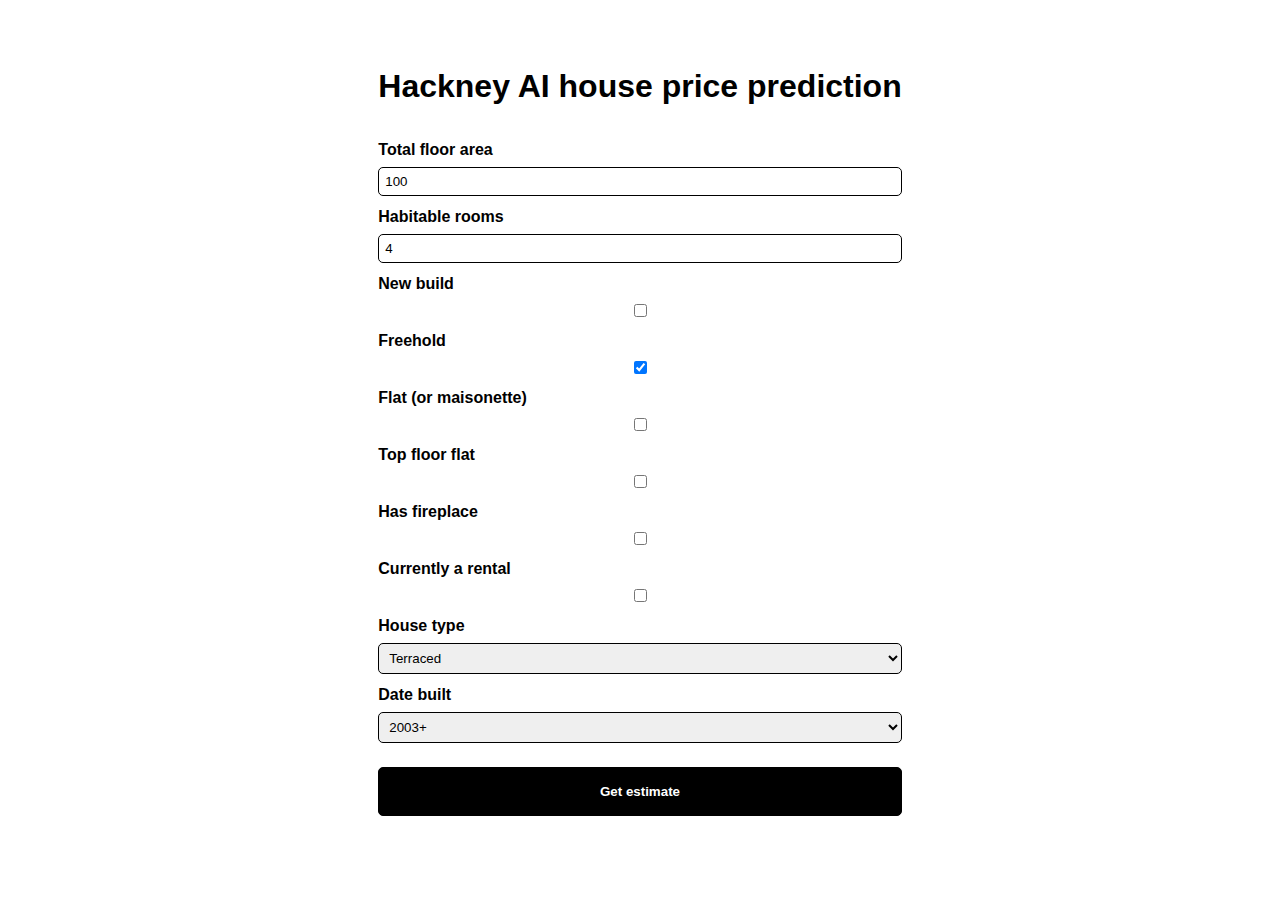
<file: docs/index.html>
<!DOCTYPE html>
<html>
	<head>
		<title>AI house price prediction</title>
    <meta name='viewport' content='width=device-width, initial-scale=1.0, maximum-scale=1.0, user-scalable=0' />
    <link rel="icon" type="image/png" sizes="32x32" href="/favicon-32x32.png">
    <link rel="icon" type="image/png" sizes="16x16" href="/favicon-16x16.png">
    <link href="./index.css" rel="stylesheet" type="text/css" />
	</head>
	<body>

    <div class="main">

      <h1>Hackney AI house price prediction</h1>

      <form id="form">

        <div class="input">
          <label for="totalFloorArea">Total floor area</label>
          <input id="totalFloorArea" type="number" name="totalFloorArea" value="100">
        </div>

        <div class="input">
          <label for="numberOfHabitableRooms">Habitable rooms</label>
          <input id="numberOfHabitableRooms" type="number" name="numberOfHabitableRooms" value="4">
        </div>

        <div class="input">
          <label for="isNew">New build</label>
          <input type="checkbox" name="isNew" id="isNew">
        </div>

        <div class="input">
          <label for="isFreehold">Freehold</label>
          <input type="checkbox" name="isFreehold" id="isFreehold" checked>
        </div>

        <div class="input">
          <label for="isFlatOrMaisonette">Flat (or maisonette)</label>
          <input type="checkbox" name="isFlatOrMaisonette" id="isFlatOrMaisonette">
        </div>

        <div class="input">
          <label for="isTopFloorFlat">Top floor flat</label>
          <input type="checkbox" name="isTopFloorFlat" id="isTopFloorFlat">
        </div>

        <div class="input">
          <label for="hasFireplace">Has fireplace</label>
          <input type="checkbox" name="hasFireplace" id="hasFireplace">
        </div>

        <div class="input">
          <label for="isCurrentlyARental">Currently a rental</label>
          <input type="checkbox" name="isCurrentlyARental" id="isCurrentlyARental">
        </div>

        <div class="input">
          <label for="houseType">House type</label>
          <select name="houseType" id="houseType">
            <option value="terraced">Terraced</option>
            <option value="semi">Semi detached</option>
            <!-- <option value="detached">Detached</option> -->
          </select>
        </div>

        <div class="input">
          <label for="dateBuilt">Date built</label>
          <select name="dateBuilt" id="dateBuilt">
            <option value="pre1900">Pre 1900</option>
            <option value="00To29">1900-1929</option>
            <option value="30To49">1930-1949</option>
            <option value="50To66">1950-1966</option>
            <option value="67To75">1967-1975</option>
            <option value="76To90">1976-1990</option>
            <option value="90To02">1990-2002</option>
            <option value="03OrAfter" selected>2003+</option>
            <option value="builtUnknown">Unknown</option>
          </select>
        </div>

        <button type="button" id="getEstimate">Get estimate</button>

      </form>

      <div id="result" class="result"></div>

      <div id="loading" class="loading">
        <div class="loading-inner">Getting prediction...</div>
      </div>

    </div>

    <script src="./index.js"></script>
	</body>
</html>
</file>
<file: docs/index.css>
body {
  position: relative;
  font-family: Helvetica Now Display,Helvetica Neue,Helvetica,Arial,-apple-system,BlinkMacSystemFont,Segoe UI,Roboto,Oxygen-Sans,Ubuntu,Cantarell,Fira Sans,Droid Sans,sans-serif;
}

.main {
  display: flex;
  flex-direction: column;
  justify-self: center;
  max-width: 530px;
  margin: auto;
  padding: 20px;
}

@media (min-width: 600px) {
  .main {
    padding-top: 60px;
  }
}

h1 {
  text-align: center;
  margin: 0 0 36px;
}

.input {
  margin-bottom: 12px;
  display: grid;
}
.input > label {
  margin-bottom: 8px;
  font-weight: 700;
}
input, select {
  padding: 6px;
  border-radius: 5px;
  border: 1px solid black;
}

button {
  font-weight: 700;
  border: none;
  background: none;
  padding: 16px;
  background: black;
  color: white;
  border: 1px solid black;
  border-radius: 5px;
  cursor: pointer;
  min-width: 100%;
  margin-top: 12px;
}
button:hover {
  background: white;
  color: inherit;
}

.result {
  font-size: 1.75rem;
  margin-top: 24px;
  font-weight: 700;
  text-align: center;
}

.loading {
  display: none;
}

.loading-inner {
  position: absolute;
  top: 0;
  left: 0;
  right: 0;
  bottom: 0;
  background: rgba(255, 255, 255, 0.8);
  display: flex;
  align-items: center;
  justify-content: center;
}
</file>
